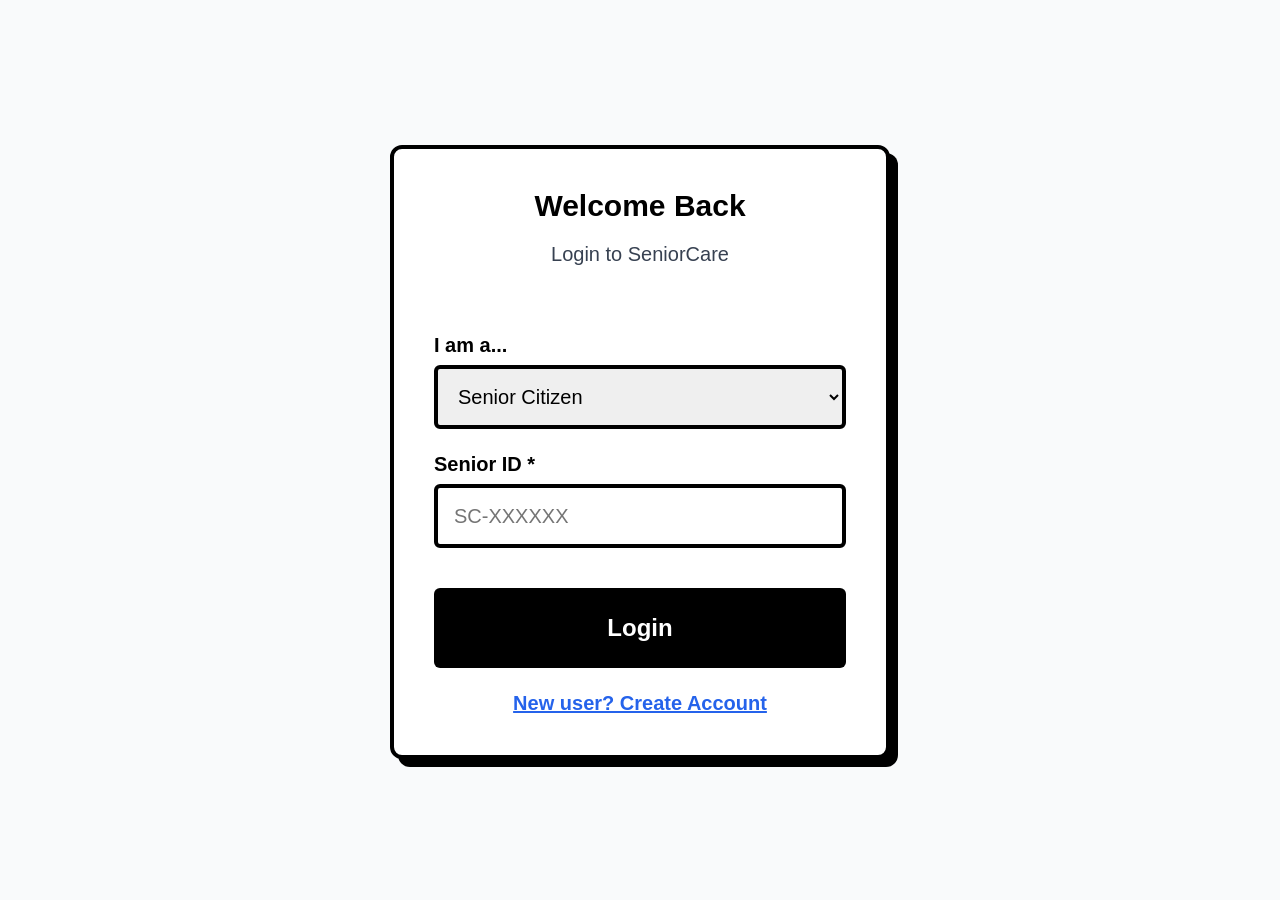
<file: index.html>
<!DOCTYPE html>
<html>
<head>
  <meta charset="UTF-8">
    <meta name="viewport" content="width=device-width, initial-scale=1.0">
    <title>SeniorCare - Login</title>
    <link rel="stylesheet" href="styles.css">
    <link rel="manifest" href="manifest.json">
</head>
<body>
    <div class="center-screen">
        <div class="card" style="width: 100%; max-width: 500px;">
            <div class="card-header text-center">
                <h1 class="text-3xl">Welcome Back</h1>
                <p class="text-xl text-gray">Login to SeniorCare</p>
            </div>
            <div class="card-content">
                <form id="loginForm" class="space-y-6">
                    <div class="input-group">
                        <label class="label">I am a...</label>
                        <select id="role" class="select-field">
                            <option value="senior">Senior Citizen</option>
                            <option value="family">Family Member</option>
                            <option value="doctor">Doctor</option>
                        </select>
                    </div>

                    <div class="input-group">
                        <label class="label">Senior ID *</label>
                        <input type="text" id="seniorId" class="input-field" placeholder="SC-XXXXXX" required>
                    </div>

                    <div id="passwordContainer" class="input-group hidden">
                        <label class="label">Password *</label>
                        <input type="password" id="password" class="input-field" placeholder="Enter 6-digit password" maxlength="6">
                    </div>

                    <div id="errorBox" class="alert-error hidden"></div>

                    <button type="submit" class="btn btn-primary">Login</button>

                    <div class="text-center" style="margin-top: 1.5rem;">
                        <a href="signup.html" class="text-link">New user? Create Account</a>
                    </div>
                </form>
            </div>
        </div>
    </div>
    <script src="utils.js"></script>
    <script src="login.js"></script>
</body>
</html>
</file>
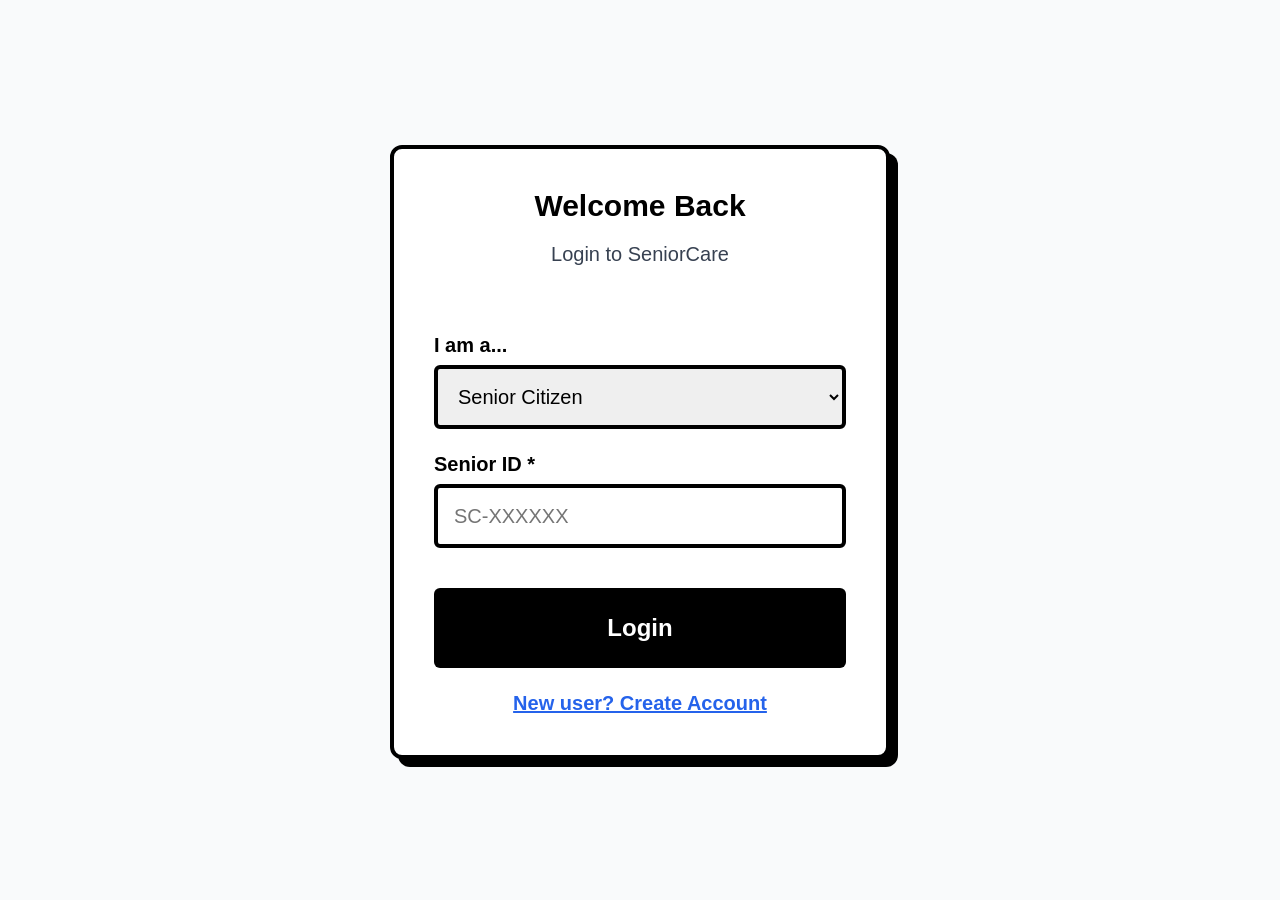
<file: dashboard.html>
<!DOCTYPE html>
<html lang="en">
<head>
  <meta charset="UTF-8">
  <title>Health Dashboard</title>
  <meta name="viewport" content="width=device-width, initial-scale=1.0, viewport-fit=cover" />
  <link rel="stylesheet" href="styles.css">
  <link rel="manifest" href="manifest.json">
</head>

<body data-page="dashboard">

<nav class="bottom-nav">
        <button data-page="dashboard">
            <span>🏠</span>
            <small>Home</small>
        </button>
        <button data-page="vitals">
            <span>❤️</span>
            <small>Vitals</small>
        </button>
        <button data-page="medications">
            <span>💊</span>
            <small>Meds</small>
        </button>
        <button data-page="reports">
            <span>📊</span>
            <small>Reports</small>
        </button>
        <button data-page="voice">
            <span>🎤</span>
            <small>Voice</small>
        </button>
        <button data-page="steps">
            <span>👣</span>
            <small>Steps</small>
        </button>
    </nav>
<div class="dashboard">

  <div class="card">
    <h3>❤️ Latest Vitals</h3>
    <div class="vitals-grid">
      <div>
        <strong id="dash-bp">--</strong>
        <small>Blood Pressure</small>
      </div>
      <div>
        <strong id="dash-hr">--</strong>
        <small>Heart Rate</small>
      </div>
      <div>
        <strong id="dash-temp">--</strong>
        <small>Temperature</small>
      </div>
    </div>
  </div>

  <div class="card">
    <h3>💊 Today's Medications</h3>
    <ul id="medList"></ul>
  </div>

  <div class="stats-grid">
    <div class="card center stat-card">
      🚶‍♂️
      <strong id="stepsToday"></strong>
      <small>Steps Today</small>
    </div>
    <div class="card center stat-card">
      🎯
      <strong id="stepGoal"></strong>
      <small>Daily Goal</small>
    </div>
  </div>
<div id="chatbot-button">💬</div>

<!-- Chatbot Popup Card -->
<div id="chatbot-card" class="hidden">
  <div class="chatbot-header">
    Health Assistant
    <span id="closeChatbot">✖</span>
  </div>

  <div id="chatbot-content">
    <p>Hello 👋 How can I help you today?</p>
  </div>

  <div class="chatbot-actions">
    <button data-action="todaySummary">📊 Today’s Summary</button>
    <button data-action="stepsAdvice">👣 Steps Guidance</button>
    <button data-action="vitalsCheck">❤️ Vitals Status</button>
    <button data-action="medicationCheck">💊 Medications</button>
  </div>
</div>

</div>

<script src="utils.js"></script>
<script src="login.js"></script>
<script src="medications.js"></script>
<script src="vitals.js"></script>
<script src="steps.js"></script>
<script src="reports.js"></script>
<script src="chatbot.js"></script>
<script src="dashboard.js"></script>
<script src="bottom-nav.js"></script>
<script src="chatbot.js"></script>
</body>
</html>
</file>
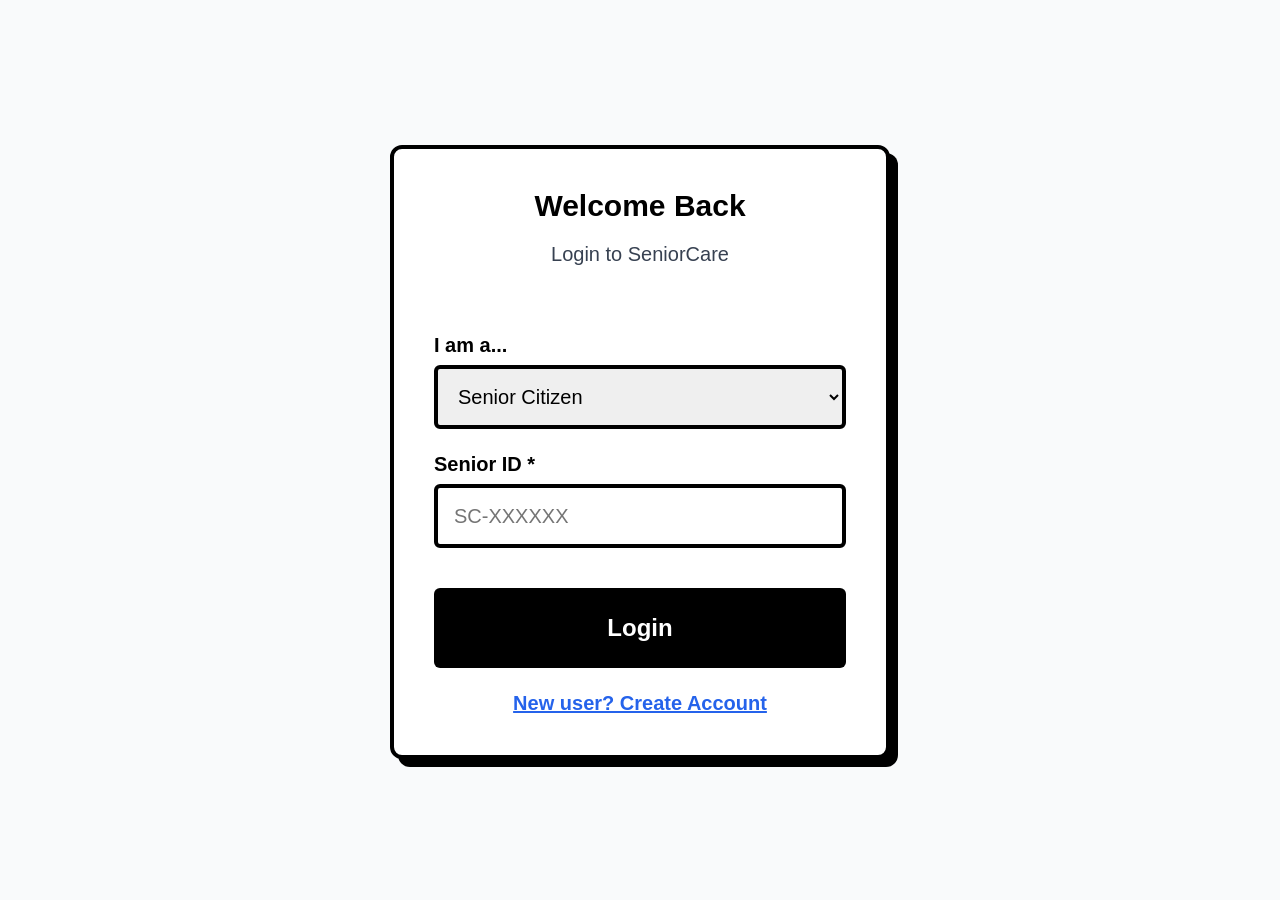
<file: medications.html>
<!DOCTYPE html>
<html lang="en">
<head>
  <meta charset="UTF-8">
  <title>Medication Schedule</title>
  <meta name="viewport" content="width=device-width, initial-scale=1.0" />
  <link rel="stylesheet" href="meds.css">
  <link rel="manifest" href="manifest.json">
</head>

<body data-page="medications">

<nav class="bottom-nav">
  <button data-page="dashboard">
    <span>🏠</span>
    <small>Home</small>
  </button>
  <button data-page="vitals">
    <span>❤️</span>
    <small>Vitals</small>
  </button>
  <button data-page="medications" class="active">
    <span>💊</span>
    <small>Meds</small>
  </button>
  <button data-page="reports">
    <span>📊</span>
    <small>Reports</small>
  </button>
  <button data-page="voice">
            <span>🎤</span>
            <small>Voice</small>
        </button>
        <button data-page="steps">
    <span>👣</span>
    <small>Steps</small>
  </button>
</nav>

<div class="page-container">

  <!-- ADD MEDICATION CARD -->
  <div class="card">

    <form id="medForm">
       <h2>Medication Schedule</h2>
      <input type="text" id="medName" placeholder="Medicine Name" required>
      <input type="text" id="medDosage" placeholder="Dosage (e.g., 10mg)" required>
      <input type="time" id="medTime" required>
      <button type="submit">Add Medicine</button>
    </form>
  </div>

  <div class="card">
    <h2>Today's Medicines</h2>
    <ul id="medList"></ul>
  </div>

</div>

<audio id="alarmSound">
  <source src="alarm.mp3" type="audio/mpeg">
</audio>

<script src="utils.js"></script>
<script src="bottom-nav.js"></script>
<script src="medications.js"></script>
</body>
</html>
</file>
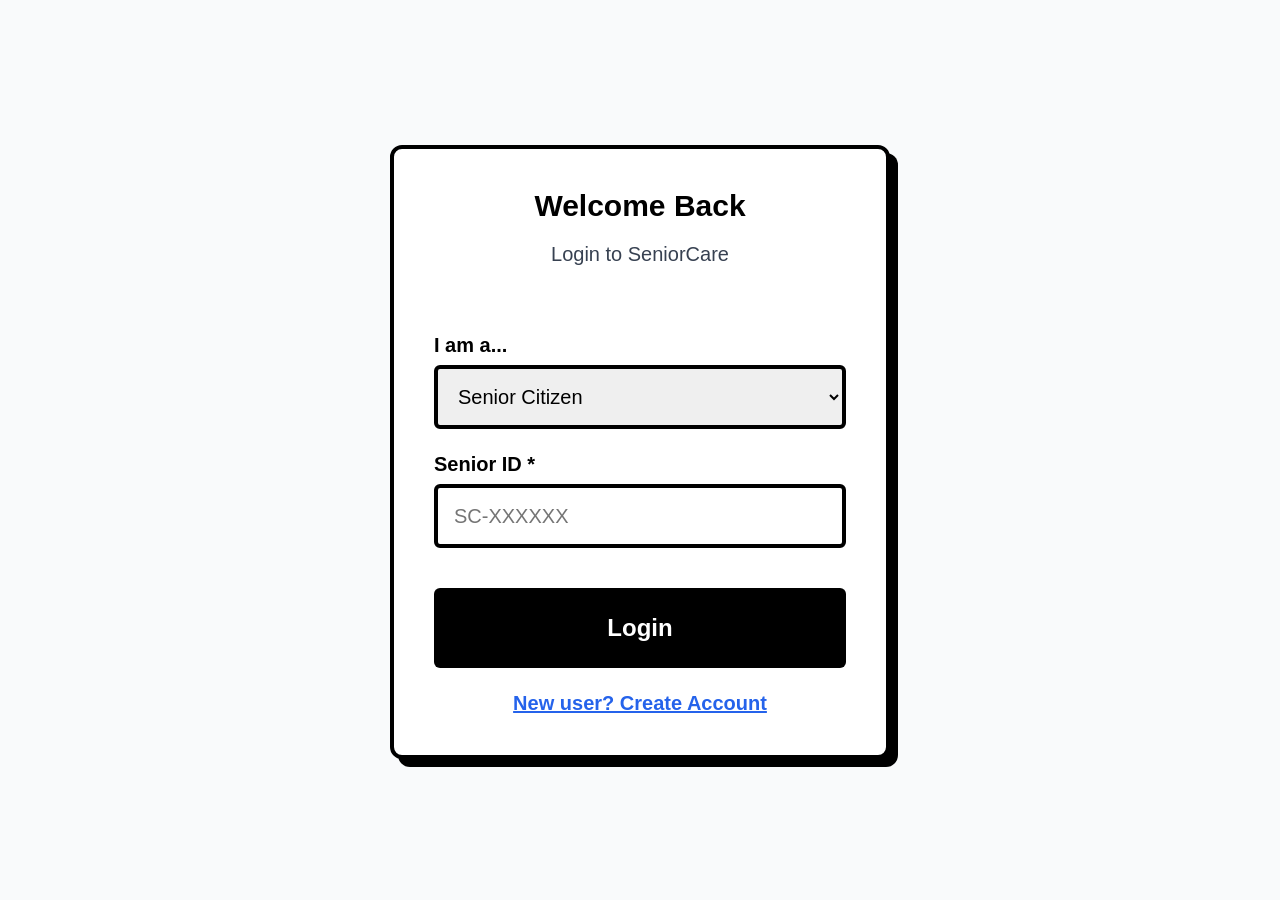
<file: pedometer.html>
<!DOCTYPE html>
<html lang="en">
<head>
  <meta charset="UTF-8">
  <title>Steps Tracker</title>
  <meta name="viewport" content="width=device-width, initial-scale=1.0">
  <link rel="stylesheet" href="steps.css">
  <link rel="manifest" href="manifest.json">
</head>
<body data-page="steps">
<nav class="bottom-nav">
        <button data-page="dashboard">
            <span>🏠</span>
            <small>Home</small>
        </button>
        <button data-page="vitals">
            <span>❤️</span>
            <small>Vitals</small>
        </button>
        <button data-page="medications">
            <span>💊</span>
            <small>Meds</small>
        </button>
        <button data-page="reports">
            <span>📊</span>
            <small>Reports</small>
        </button>
        <button data-page="voice">
            <span>🎤</span>
            <small>Voice</small>
        </button>
        <button data-page="steps">
            <span>👣</span>
            <small>Steps</small>
        </button>
</nav>

<div class="page-container">


  <!-- CIRCULAR PROGRESS CARD -->
  <div class="card steps-card">
    <h2>Daily Steps</h2>
    <div class="circle-container">
      <svg width="200" height="200">
        <circle cx="100" cy="100" r="90" class="bg-circle"></circle>
        <circle cx="100" cy="100" r="90" class="progress-circle" id="progressCircle"></circle>
      </svg>
      <div class="circle-text">
        <h3 id="stepsCount">0</h3>
        <p>Steps</p>
      </div>
    </div>

    <p class="goal-text">
      Goal: <span id="stepGoalText">5000</span> steps
    </p>
    <div class="goal-source">
      <span id="stepGoalSource" class="source-badge source-patient">Patient Entered</span>
    </div>
  </div>

<div class="card record-card edit-only" id="recordStepsCard">
  <h3 class="card-title">Record Steps</h3>
  <div class="form">
    <button id="startWalkBtn" class="primary-btn">🚶 Start Walking</button>
    <button id="stopWalkBtn" class="secondary-btn">⏹ Stop</button>
  </div>
</div>
  
<div class="card add-steps-card edit-only" id="addStepsCard">
  <h3 class="card-title">Add Steps Manually</h3>
  <div class="form">
    <input type="number" id="stepsInput" placeholder="Enter steps walked">
    <button id="addStepsBtn" class="primary-btn">Add Steps</button>
  </div>
</div>

<div class="card goal-card edit-only">
  <h3 class="card-title" id="goalCardTitle">Update Daily Goal</h3>
  <div class="form">
    <input type="number" id="goalInput" placeholder="Enter new goal">
    <button id="updateGoalBtn" class="primary-btn">Update Goal</button>
  </div>
</div>

</div>
</body>
<script src="utils.js"></script>
<script src="bottom-nav.js"></script>
<script src="steps.js"></script>
</html>
</file>
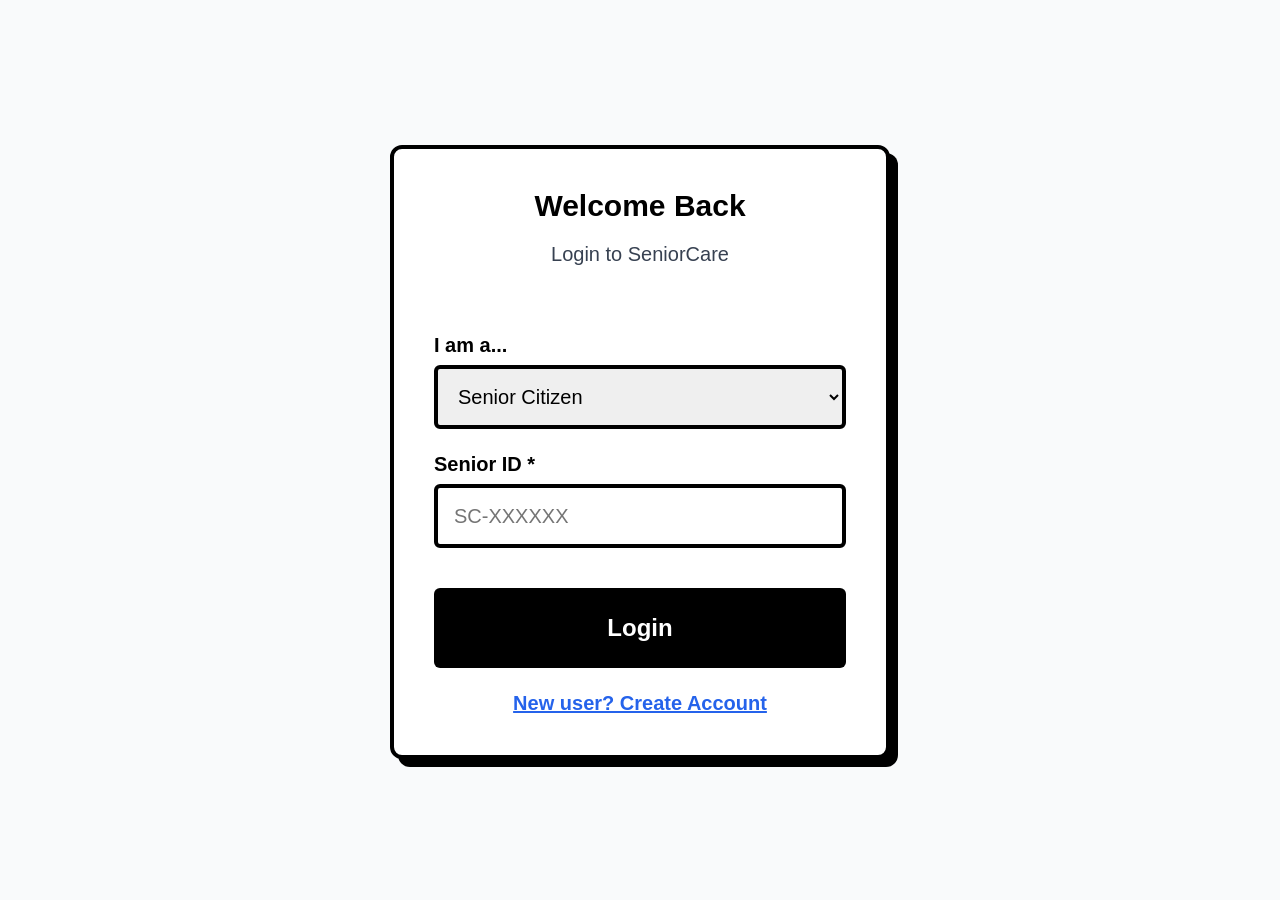
<file: reports.html>
<!DOCTYPE html>
<html lang="en">
<head>
  <meta charset="UTF-8">
  <title>Health Reports</title>
  <meta name="viewport" content="width=device-width, initial-scale=1.0" />
  <link rel="stylesheet" href="reports.css">
  <link rel="manifest" href="manifest.json">
</head>

<body data-page="reports">
  <nav class="bottom-nav">
    <button data-page="dashboard"><span>🏠</span><small>Home</small></button>
    <button data-page="vitals"><span>❤️</span><small>Vitals</small></button>
    <button data-page="medications"><span>💊</span><small>Meds</small></button>
    <button data-page="reports"><span>📊</span><small>Reports</small></button>
    <button data-page="voice"><span>🎤</span><small>Voice</small></button>
    <button data-page="steps"><span>👣</span><small>Steps</small></button>
  </nav>

  <div class="page-container">

    <div class="card">
      <h2>Health Reports</h2>
      <h3 class="card-title">Weekly Summary</h3>
      <div class="summary-row">
        <p>Total Steps</p>
        <span id="weeklySteps">0</span>
      </div>
      <div class="summary-row">
        <p>Missed Medicines</p>
        <span id="missedMeds">0</span>
      </div>
    </div>
    <div class="card">
      <h3 class="card-title">Clinical Targets</h3>
      <div id="clinicalTargets" class="report-list"></div>
    </div>
    <div class="card">
      <h3 class="card-title">Medication Compliance</h3>
      <div id="medTable" class="report-list">
        </div>
    </div>
    <div class="card">
      <h3 class="card-title">Vitals History</h3>
      <div id="vitalsTable" class="report-list vitals-history">
        </div>
    </div>
  </div>
  <script src="utils.js"></script>
  <script src="bottom-nav.js"></script>
  <script src="reports.js"></script>
</body>
</html>
</file>
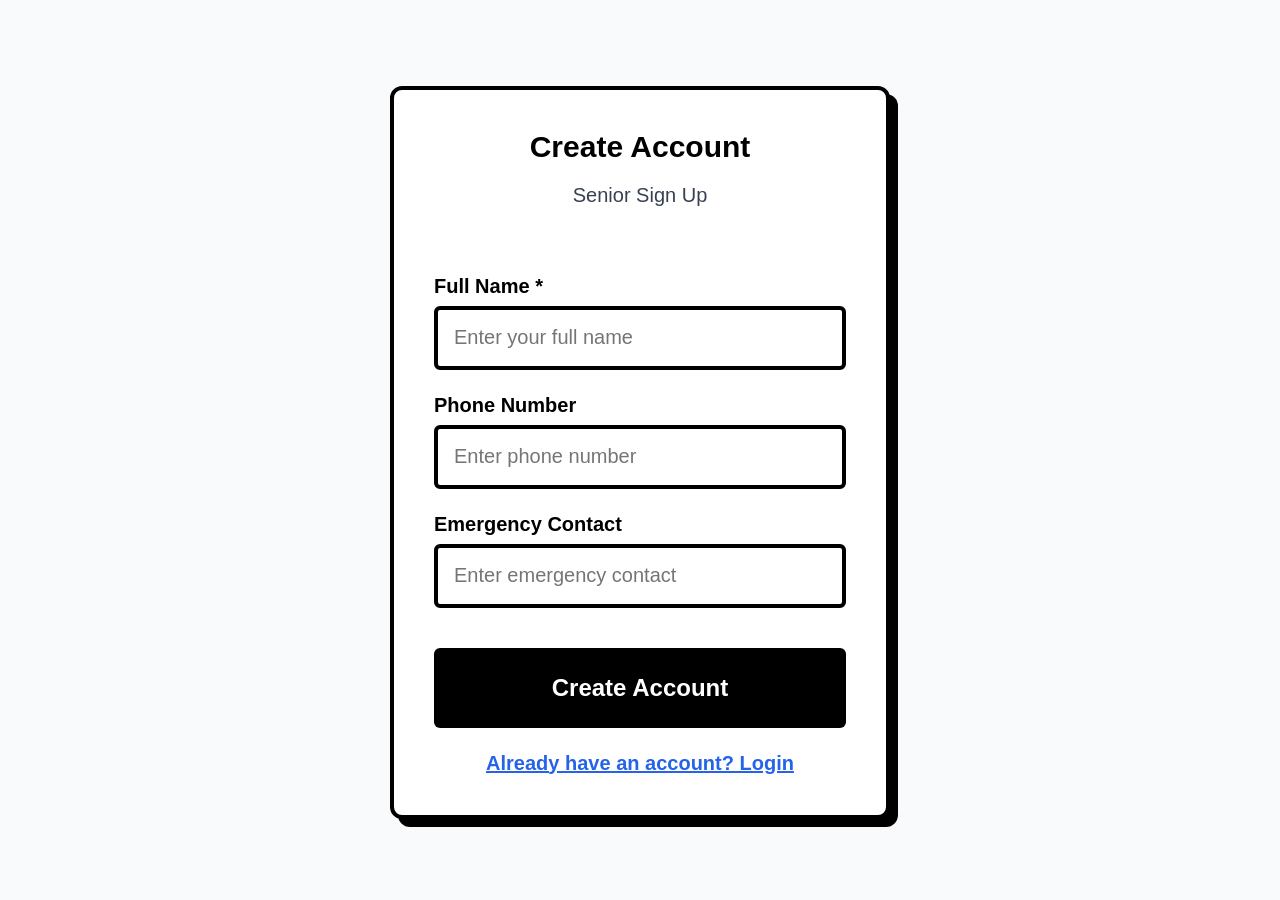
<file: signup.html>
<!DOCTYPE html>
<html lang="en">
<head>
    <meta charset="UTF-8">
    <meta name="viewport" content="width=device-width, initial-scale=1.0">
    <title>SeniorCare - Signup</title>
    <link rel="stylesheet" href="styles.css">
    <link rel="manifest" href="manifest.json">
</head>
<body>
    <div class="center-screen">
        <div class="card" style="width: 100%; max-width: 500px;">
            <div id="signupStep">
                <div class="card-header text-center">
                    <h1 class="text-3xl">Create Account</h1>
                    <p class="text-xl text-gray">Senior Sign Up</p>
                </div>
                <div class="card-content">
                    <form id="signupForm" class="space-y-6">
                        <div class="input-group">
                            <label class="label">Full Name *</label>
                            <input type="text" id="name" class="input-field" placeholder="Enter your full name" required>
                        </div>

                        <div class="input-group">
                            <label class="label">Phone Number</label>
                            <input type="tel" id="phone" class="input-field" placeholder="Enter phone number">
                        </div>

                        <div class="input-group">
                            <label class="label">Emergency Contact</label>
                            <input type="tel" id="emergencyContact" class="input-field" placeholder="Enter emergency contact">
                        </div>

                        <button type="submit" class="btn btn-primary">Create Account</button>

                        <div class="text-center" style="margin-top: 1.5rem;">
                            <a href="index.html" class="text-link">Already have an account? Login</a>
                        </div>
                    </form>
                </div>
            </div>

            <div id="successStep" class="hidden">
                <div class="card-header text-center">
                    <h1 class="text-3xl">Account Created!</h1>
                    <p class="text-xl text-gray">Please write down these passwords</p>
                </div>
                <div class="card-content space-y-6">
                    <div class="stat-box bg-yellow">
                        <p class="label">Your Senior ID:</p>
                        <div id="resSeniorId" class="text-center text-3xl font-bold p-2 bg-white border-4 border-black rounded"></div>
                    </div>

                    <div class="stat-box bg-blue">
                        <p class="label">Family Password:</p>
                        <div id="resFamilyPass" class="text-center text-3xl font-bold p-2 bg-white border-4 border-black rounded"></div>
                        <p class="text-gray" style="margin-top:0.5rem">Share this with family members</p>
                    </div>

                    <div class="stat-box bg-green">
                        <p class="label">Doctor Password:</p>
                        <div id="resDoctorPass" class="text-center text-3xl font-bold p-2 bg-white border-4 border-black rounded"></div>
                        <p class="text-gray" style="margin-top:0.5rem">Share this with your doctor</p>
                    </div>

                    <button id="btnContinue" class="btn btn-primary">Continue to Dashboard</button>
                </div>
            </div>
        </div>
    </div>
    <script src="utils.js"></script>
    <script src="signup.js"></script>
</body>
</html>
</file>
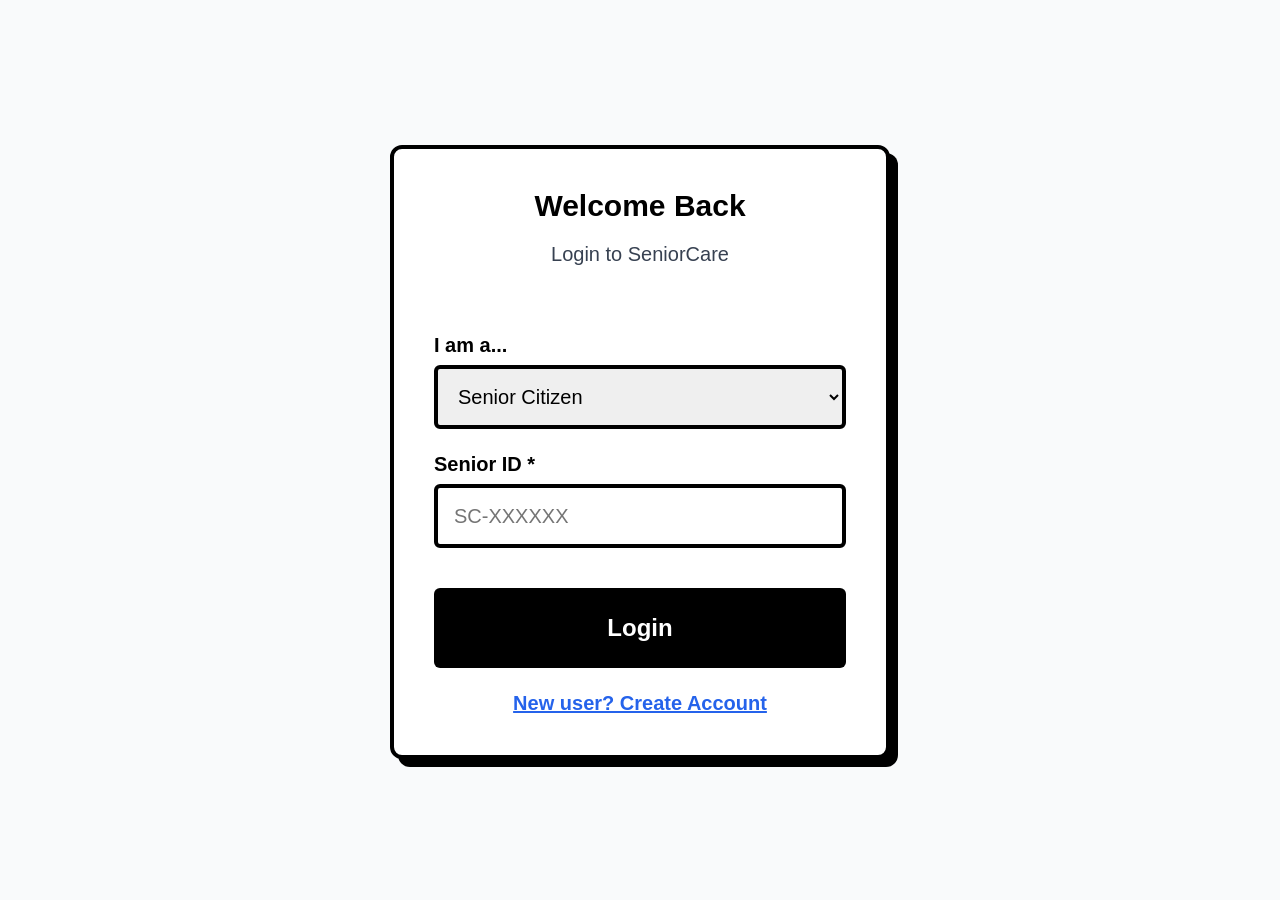
<file: vitals.html>
<!DOCTYPE html>
<html lang="en">
<head>
    <meta charset="UTF-8" />
    <title>Vitals</title>
    <meta name="viewport" content="width=device-width, initial-scale=1.0" />
    <link rel="stylesheet" href="vitals.css" />
    <link rel="manifest" href="manifest.json">
</head>
<body data-page = "vitals">
    <nav class="bottom-nav">
        <button data-page="dashboard">
            <span>🏠</span>
            <small>Home</small>
        </button>
        <button data-page="vitals">
            <span>❤️</span>
            <small>Vitals</small>
        </button>
        <button data-page="medications">
            <span>💊</span>
            <small>Meds</small>
        </button>
        <button data-page="reports">
            <span>📊</span>
            <small>Reports</small>
        </button>
        <button data-page="voice">
            <span>🎤</span>
            <small>Voice</small>
        </button>
        <button data-page="steps">
            <span>👣</span>
            <small>Steps</small>
        </button>
    </nav>

   <div class="page-container container">
    <form id="vitalsForm">
        <h2>Record Vitals</h2>

        <div class="grid-container">
            <div class="input-group">
                <label>Blood Pressure</label>
                <input type="text" id="bp" placeholder="120/80" required />
            </div>

            <div class="input-group">
                <label>Heart Rate</label>
                <input type="number" id="hr" placeholder="90" required />
            </div>

            <div class="input-group">
                <label>Temp (°C)</label>
                <input type="number" step="0.1" id="temp" placeholder="35.5" required />
            </div>

            <div class="input-group">
                <label>Sugar Level (mg/dl)</label>
                <input type="number" id="sl" placeholder="100" required />
            </div>
        </div>

        <button type="submit">Save Vitals</button>
    </form>
    <p id="statusMsg"></p>

    <div class="vitals-targets" id="vitalsTargets">
        <h2>Recommended Targets</h2>
        <p id="vitalsTargetsEmpty" class="empty-state">No recommended targets set.</p>
        <div id="vitalsTargetsGrid" class="vitals-target-grid"></div>
    </div>

    <div class="vitals-history">
        <h2>Vitals History</h2>
        <p id="vitalsEmpty" class="empty-state">No vitals recorded yet.</p>
        <ul id="vitalsList"></ul>
    </div>
</div>
    <script src="utils.js"></script>
    <script src="bottom-nav.js"></script>
    <script src="vitals.js"></script>
</body>
</html>
</file>
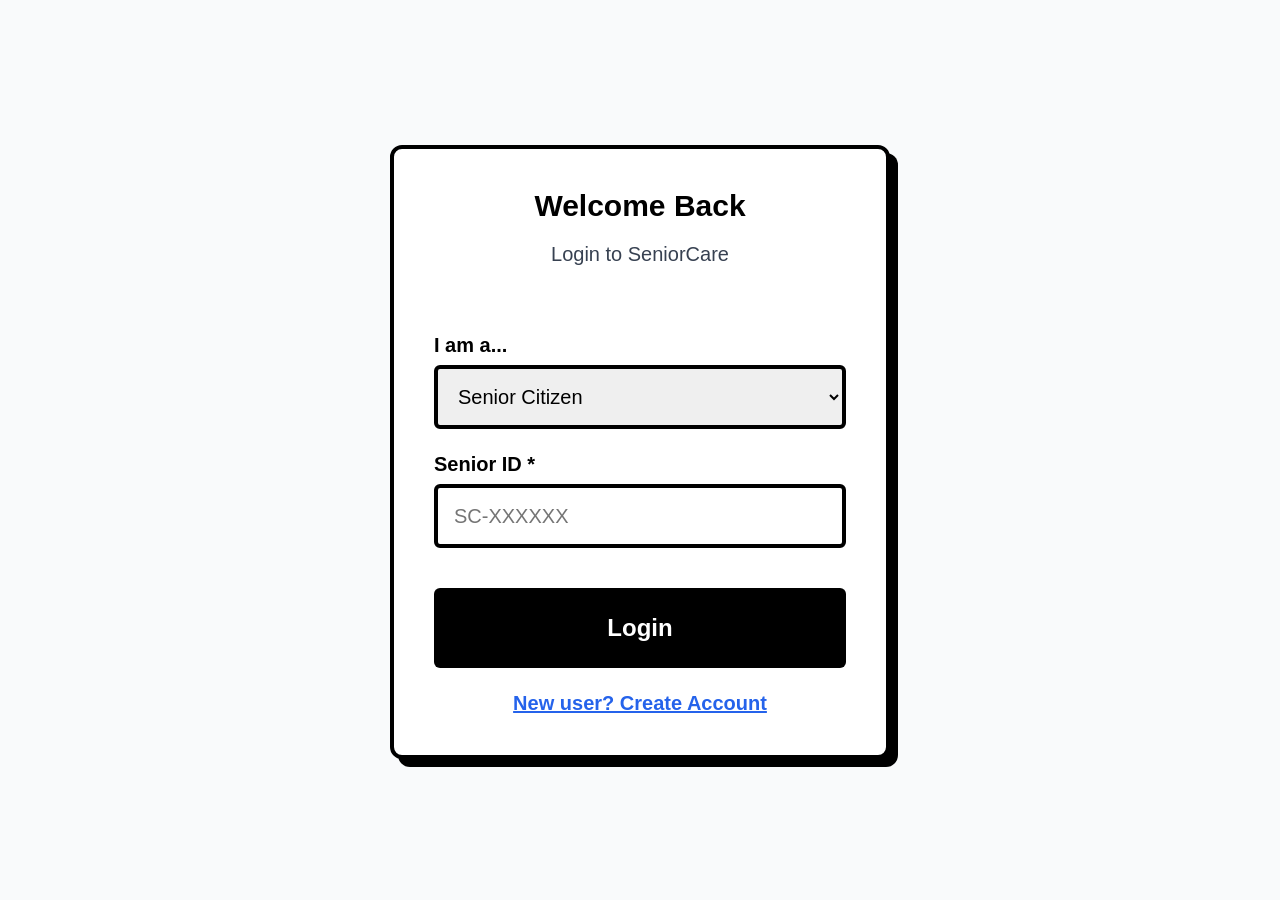
<file: voice.html>
<!DOCTYPE html>
<html lang="en">
<head>
  <meta charset="UTF-8" />
  <title>Voice Input</title>
  <meta name="viewport" content="width=device-width, initial-scale=1.0" />
  <link rel="stylesheet" href="voice.css" />
  <link rel="manifest" href="manifest.json">
</head>
<body data-page="voice">
  <nav class="bottom-nav">
    <button data-page="dashboard"><span>🏠</span><small>Home</small></button>
    <button data-page="vitals"><span>❤️</span><small>Vitals</small></button>
    <button data-page="medications"><span>💊</span><small>Meds</small></button>
    <button data-page="reports"><span>📊</span><small>Reports</small></button>
    <button data-page="voice"><span>🎤</span><small>Voice</small></button>
    <button data-page="steps"><span>👣</span><small>Steps</small></button>
  </nav>

  <main class="page-container">
    <section class="card">
      <h2>Add Data Using Voice</h2>
      <p class="subtitle">Tap a card, speak clearly, then confirm before saving.</p>
      <p id="voiceStatus" class="status-msg"></p>
      <p id="voiceSupportNote" class="support-note" aria-live="polite"></p>

      <div id="voiceCards" class="voice-grid">
        <button class="voice-card" data-action="heartRate">❤️ Add Heart Rate</button>
        <button class="voice-card" data-action="bloodPressure">🩺 Add Blood Pressure</button>
        <button class="voice-card" data-action="sugarLevel">🧪 Add Sugar Level</button>
        <button class="voice-card" data-action="temperature">🌡️ Add Temperature</button>
        <button class="voice-card" data-action="medicine">💊 Add Medicine</button>
        <button class="voice-card" data-action="markTaken">✅ Mark Medicine as Taken</button>
      </div>

      <section id="manualInputBox" class="manual-box hidden" aria-live="polite">
        <h3>Manual Input</h3>
        <p>Voice recognition is limited on this browser. You can type details and save.</p>
        <label for="manualAction">Action</label>
        <select id="manualAction">
          <option value="heartRate">Add Heart Rate</option>
          <option value="bloodPressure">Add Blood Pressure</option>
          <option value="sugarLevel">Add Sugar Level</option>
          <option value="temperature">Add Temperature</option>
          <option value="medicine">Add Medicine</option>
          <option value="markTaken">Mark Medicine as Taken</option>
        </select>
        <label for="manualTranscript">Details</label>
        <textarea id="manualTranscript" rows="3" placeholder="Example: 120 over 80 OR Paracetamol 500mg 8 pm"></textarea>
        <button id="manualProcess" type="button">Use Typed Input</button>
      </section>

      <div id="confirmOverlay" class="confirm-overlay hidden">
        <div id="confirmBox" class="confirm-box">
        <p id="confirmText"></p>
        <div class="confirm-actions">
          <button id="confirmSave" type="button">Confirm</button>
          <button id="confirmCancel" type="button" class="secondary">Cancel</button>
        </div>
        </div>
      </div>
    </section>
  </main>

  <script src="utils.js"></script>
  <script src="bottom-nav.js"></script>
  <script src="voice.js"></script>
</body>
</html>
</file>
<file: styles.css>
/* login Part */ 

:root {
    --border-width: 4px;
    --border-color: #000;
    --font-main: system-ui, -apple-system, sans-serif;
    --color-bg: #f9fafb;
    --color-white: #ffffff;
    --color-red-500: #ef4444;
    --color-blue-50: #eff6ff;
    --color-green-50: #f0fdf4;
    --color-yellow-100: #fef9c3;
    --color-yellow-400: #facc15;
}

* {
    box-sizing: border-box;
}

body {
    font-family: var(--font-main);
    background-color: var(--color-bg);
    margin: 0;
    padding: 0;
    min-height: 100vh;
}


.center-screen {
    display: flex;
    align-items: center;
    justify-content: center;
    min-height: 100vh;
    padding: 1rem;
}

.space-y-6 > * + * { margin-top: 1.5rem; }
.text-center { text-align: center; }
.hidden { display: none !important; }


h1, h2, h3 { margin: 0; font-weight: 700; color: var(--border-color); }
.text-3xl { font-size: 1.875rem; }
.text-xl { font-size: 1.25rem; }
.font-bold { font-weight: 700; }
.text-gray { color: #374151; }
.text-link { 
    color: #2563eb; 
    text-decoration: underline; 
    background: none; 
    border: none; 
    cursor: pointer; 
    font-size: 1.25rem; 
    font-weight: 700; 
}


.card {
    background: var(--color-white);
    border: var(--border-width) solid var(--border-color);
    /* Merged from Brutalist overrides used in your design */
    border-radius: 0px; 
    box-shadow: 8px 8px 0px 0px rgba(0,0,0,1);
    overflow: hidden;
    margin-bottom: 1.5rem;
}

.card-header { padding: 1.5rem; }
.card-content { padding: 1.5rem; }


.input-group { display: flex; flex-direction: column; gap: 0.5rem; margin-bottom: 1rem; }
.label { font-size: 1.25rem; font-weight: 700; color: #000; }

.input-field, .select-field {
    height: 4rem;
    font-size: 1.25rem;
    padding: 0.5rem 1rem;
    border: var(--border-width) solid var(--border-color);
    border-radius: 0.375rem;
    width: 100%;
}


.btn {
    height: 5rem;
    width: 100%;
    font-size: 1.5rem;
    font-weight: 700;
    cursor: pointer;
    border-radius: 0.375rem;
    display: inline-flex;
    align-items: center;
    justify-content: center;
    transition: background-color 0.2s, transform 0.1s;
}

.btn:active {
    transform: translate(2px, 2px);
    box-shadow: none;
}

.btn-primary { background-color: #000; color: #fff; border: none; }
.btn-primary:hover { background-color: #1f2937; }


.stat-box {
    padding: 1rem;
    border-radius: 0.5rem;
    border: 2px solid rgba(0,0,0,0.1);
    margin-bottom: 1rem;
}

.bg-blue { background-color: var(--color-blue-50); border-color: #bfdbfe; }
.bg-green { background-color: var(--color-green-50); border-color: #bbf7d0; }
.bg-yellow { background-color: var(--color-yellow-100); border-color: var(--color-yellow-400); }

.alert-error {
    background-color: #fee2e2;
    border: 4px solid #ef4444;
    color: #7f1d1d;
    padding: 1rem;
    border-radius: 0.5rem;
    font-weight: 700;
    margin-bottom: 1rem;
}


.border-4 {
    border-width: 4px !important;
}

.border-black {
    border-color: #000000 !important;
}

html, body {
    margin: 0;
    padding: 0;
    font-family: Arial, sans-serif;
    background: #f9fafb;
    overflow-x: hidden;
}


.dashboard {
    padding: 16px;           /* space around content */
    padding-bottom: 100px;   /* space for bottom nav */
    max-width: 480px;        /* optional, for phone-like layout */
    margin: auto;            /* center on PC */
    box-sizing: border-box;
}


.card {
    background: white;
    border-radius: 12px;
    padding: 16px;
    margin-bottom: 12px;
}


.card:first-child {
    margin-top: 16px;
}

.vitals-grid {
    display: flex;
    justify-content: space-between; /* Spreads them out evenly */
    align-items: center;
    gap: 0; /* Remove gap so they feel like one unit */
    margin-top: 1rem;
    text-align: center;
    /* Optional: Add a subtle top border to separate from header text */
    border-top: 2px solid #eee; 
    padding-top: 1rem;
}

.vitals-grid div {
    flex: 1;
    padding: 0.5rem;
    /* Remove the individual boxes */
    background: transparent;
    border: none;
    box-shadow: none;
}

.vitals-grid div:not(:last-child) {
    border-right: 2px solid #eee;
}

.vitals-grid strong {
    display: block;
    font-size: 1.25rem;
    font-weight: 800;
    color: var(--border-color);
}

.vitals-grid small {
    display: block;
    font-size: 0.7rem;
    text-transform: uppercase;
    font-weight: 700;
    color: var(--gray-600);
}


.stats-grid {
    display: grid;
    grid-template-columns: repeat(2, 1fr);
    gap: 1rem;
    margin-top: 1.5rem;
    align-items: center;
}

.stats-grid .card.center {
    text-align: center;
    padding: 0.75rem;
    margin-bottom: 0;
}

.stats-grid .stat-card {
    height: auto;
    display: flex;
    flex-direction: column;
    justify-content: center;
    align-items: center;
    gap: 0.25rem; 
}

@media (max-width: 360px) {
    .stats-grid {
        grid-template-columns: 1fr;
    }
}


.vitals-grid .vital-red { background-color: var(--color-red-50); }
.vitals-grid .vital-blue { background-color: var(--color-blue-50); }
.vitals-grid .vital-green { background-color: var(--color-green-50); }


.med-item {
  padding: 8px 0;
  border-bottom: 1px solid #ddd;
}

/* --- Bottom nav --- */
.bottom-nav {
    position: fixed;
    bottom: 0;
    left: 0;
    right: 0;
    height: 75px;
    background: var(--color-white);
    /* Thick top border to match brutalist style */
    border-top: var(--border-width) solid var(--border-color); 
    display: flex;
    justify-content: space-around;
    align-items: center;
    z-index: 1000;
}

.bottom-nav button {
    background: none;
    border: none;
    text-align: center;
    font-family: var(--font-main);
    font-size: 13px;
    font-weight: 700; /* Heavier font weight */
    color: var(--border-color);
    cursor: pointer;
    transition: transform 0.1s;
    padding: 10px;
}

.bottom-nav button span {
    font-size: 24px;
    display: block;
    margin-bottom: 2px;
}


.bottom-nav button.active {
    color: #000;
    background: var(--color-blue-50); /* Subtle fill when active */
    border: 2px solid var(--border-color);
    box-shadow: 3px 3px 0px 0px rgba(0,0,0,1);
    transform: translate(-2px, -2px);
}
/* Chatbot Button */


/* Chatbot Toggle Button */
#chatbot-button {
    position: fixed;
    bottom: 95px;
    right: 25px;
    width: 65px;
    height: 65px;
    background: #8b5cf6; 
    color: #ffffff;
    font-size: 30px;
    font-weight: bold;
    border: var(--border-width) solid var(--border-color);
    border-radius: 0; 
    display: flex;
    align-items: center;
    justify-content: center;
    cursor: pointer;
    box-shadow: 4px 4px 0px 0px rgba(0,0,0,1);
    z-index: 1001;
    transition: all 0.1s;
}

#chatbot-button:active {
  transform: translate(2px, 2px);
  box-shadow: 2px 2px 0px 0px rgba(0,0,0,1);
}

/* Chatbot Card */
#chatbot-card {
  position: fixed;
  bottom: 110px;
  right: 30px;
  width: 320px;
  background: var(--color-white);
  border: var(--border-width) solid var(--border-color);
  border-radius: 0px; /* Removed rounding to match .card */
  box-shadow: 8px 8px 0px 0px rgba(0,0,0,1);
  padding: 0; /* Padding handled by internal sections */
  z-index: 1000;
  overflow: hidden;
}

/* Header */
.chatbot-header {
  background-color: var(--border-color);
  color: var(--color-white);
  font-weight: 700;
  font-size: 1.25rem;
  padding: 1rem;
  display: flex;
  justify-content: space-between;
  align-items: center;
}

/* Content Area */
#chatbot-content {
  padding: 1.5rem;
  font-size: 1rem;
  min-height: 100px;
  background-color: var(--color-bg);
  border-bottom: var(--border-width) solid var(--border-color);
}

/* Message Styles */
.bot-msg {
  font-family: var(--font-main);
  font-weight: 500;
  color: #000;
  margin-bottom: 15px;
  padding: 10px;
  background: var(--color-blue-50);
  border: 2px solid var(--border-color);
}

/* Actions/Buttons Container */
.chatbot-actions {
  padding: 1rem;
  background: var(--color-white);
}

/* Choice Buttons */
.chatbot-actions button, .chat-option {
  width: 100%;
  margin-bottom: 10px;
  padding: 12px;
  border: 3px solid var(--border-color);
  border-radius: 4px;
  background: var(--color-white);
  cursor: pointer;
  font-size: 1.1rem;
  font-weight: 700;
  color: #000;
  text-align: left;
  transition: all 0.1s;
}

.chatbot-actions button:hover, .chat-option:hover {
  background: var(--color-yellow-100);
  transform: translate(-2px, -2px);
  box-shadow: 4px 4px 0px 0px rgba(0,0,0,1);
}

.chatbot-actions button:active {
  transform: translate(0, 0);
  box-shadow: none;
}

/* Utility */
.hidden {
  display: none !important;
}
/* End of Chatbot */
</file>
<file: meds.css>
/* --- Use Styles.css Variables --- */
/* --- Use Styles.css Variables --- */
:root {
    --border-width: 4px;
    --border-color: #000;
    --font-main: system-ui, -apple-system, sans-serif;
    --color-bg: #f9fafb;
    --color-white: #ffffff;
    /* Darkened the Light Yellow for better contrast */
    --color-yellow-bg: #fef08a; 
    --color-yellow-vibrant: #facc15;
    --color-blue-input: #dbeafe;
}

body {
    font-family: var(--font-main);
    background-color: var(--color-bg);
    margin: 0;
    color: var(--border-color);
    min-height: 100vh;
}

.hidden {
    display: none !important;
}

.read-only-banner {
    background: var(--color-blue-input);
    border: var(--border-width) solid var(--border-color);
    box-shadow: 6px 6px 0px 0px rgba(0,0,0,1);
    font-weight: 800;
    margin-bottom: 1.5rem;
    padding: 1rem;
    text-align: center;
}

.page-container {
    padding: 1.5rem;
    padding-bottom: 120px;
    max-width: 480px;
    margin: auto;
}

/* --- Form Styling (Title now inside) --- */
#medForm {
    background: var(--color-yellow-bg); 
    padding: 1.5rem;
    border: var(--border-width) solid var(--border-color);
    border-radius: 0px; 
    box-shadow: 10px 10px 0px 0px rgba(0,0,0,1);
    margin-bottom: 2.5rem;
}

#medForm h2 {
    text-align: center;
    font-size: 2.25rem; 
    font-weight: 900;
    margin-bottom: 1.5rem;
    color: #000; 
    text-transform: uppercase;
    text-shadow: 4px 4px 0px var(--color-yellow-400); 
    letter-spacing: -1px;
}

label {
    display: block;
    margin-bottom: 0.5rem;
    font-weight: 800;
    font-size: 1.1rem;
    text-transform: uppercase;
}

input[type="text"],
input[type="time"] {
    width: 100%;
    height: 3.5rem;
    padding: 0.5rem 1rem;
    margin-bottom: 1.25rem;
    border: var(--border-width) solid var(--border-color);
    border-radius: 0px; 
    box-sizing: border-box; 
    font-size: 1.25rem;
    font-weight: 700;
    background: var(--color-white); /* Pure white for input clarity */
}

input:focus {
    outline: none;
    background-color: var(--color-blue-input);
    box-shadow: 4px 4px 0px 0px var(--border-color);
}

/* --- Yellow Submit Button --- */
form button[type="submit"] {
    width: 100%;
    height: 4rem;
    background: var(--color-yellow-vibrant); 
    color: var(--border-color);
    border: var(--border-width) solid var(--border-color);
    font-size: 1.5rem;
    font-weight: 900;
    text-transform: uppercase;
    cursor: pointer;
    box-shadow: 4px 4px 0px 0px var(--border-color);
    transition: all 0.1s ease;
}

form button[type="submit"]:hover {
    background: #eab308; /* Slightly darker gold on hover */
    transform: translate(-2px, -2px);
    box-shadow: 6px 6px 0px 0px var(--border-color);
}

form button[type="submit"]:active {
    transform: translate(2px, 2px);
    box-shadow: 0px 0px 0px 0px var(--border-color);
}

/* --- Medication List Items --- */
#medList {
    list-style: none;
    padding: 0;
}

#medList li {
    background: var(--color-yellow-bg);
    padding: 1.25rem;
    border: var(--border-width) solid var(--border-color);
    border-radius: 0px;
    margin-bottom: 1.25rem;
    display: flex;
    justify-content: space-between;
    align-items: center;
    box-shadow: 6px 6px 0px 0px rgba(0,0,0,1);
    border-left: 15px solid var(--color-yellow-vibrant); 
}

.med-item {
    gap: 12px;
}

.med-details {
    display: flex;
    flex-direction: column;
    gap: 4px;
}

.med-main {
    font-weight: 900;
    font-size: 1.1rem;
}

.med-sub {
    font-weight: 700;
    font-size: 0.95rem;
}

.med-actions {
    display: flex;
    flex-direction: column;
    align-items: flex-end;
    gap: 8px;
    font-weight: 700;
}

.med-actions label {
    display: flex;
    align-items: center;
    gap: 6px;
    font-size: 0.9rem;
    text-transform: none;
}
/* --- Bottom nav --- */
.bottom-nav {
    position: fixed;
    bottom: 0;
    left: 0;
    right: 0;
    height: 75px;
    background: var(--color-white);
    /* Thick top border to match brutalist style */
    border-top: var(--border-width) solid var(--border-color); 
    display: flex;
    justify-content: space-around;
    align-items: center;
    z-index: 1000;
}

.bottom-nav button {
    background: none;
    border: none;
    text-align: center;
    font-family: var(--font-main);
    font-size: 13px;
    font-weight: 700; /* Heavier font weight */
    color: var(--border-color);
    cursor: pointer;
    transition: transform 0.1s;
    padding: 10px;
}

.bottom-nav button span {
    font-size: 24px;
    display: block;
    margin-bottom: 2px;
}

/* Active State: Brutalist Highlight */
.bottom-nav button.active {
    color: #000;
    background: var(--color-blue-50); /* Subtle fill when active */
    border: 2px solid var(--border-color);
    box-shadow: 3px 3px 0px 0px rgba(0,0,0,1);
    transform: translate(-2px, -2px);
}
/* Chatbot Button */
</file>
<file: steps.css>
/*Pedometer*/

/* --- Use Styles.css Variables --- */
:root {
    --border-width: 4px;
    --border-color: #000;
    --font-main: system-ui, -apple-system, sans-serif;
    --color-bg: #f9fafb;
    --color-white: #ffffff;
    /* New Vibrant Purple Palette */
    --color-purple-bg: #e9d5ff; /* Rich Lavender Background */
    --color-purple-vibrant: #a855f7; /* Deep Grape Purple */
}

* {
    box-sizing: border-box;
}

body {
    font-family: var(--font-main);
    background-color: var(--color-bg);
    margin: 0;
    color: var(--border-color);
}

.hidden {
    display: none !important;
}

.read-only-banner {
    background: #ede9fe;
    border: var(--border-width) solid var(--border-color);
    box-shadow: 6px 6px 0px 0px rgba(0,0,0,1);
    font-weight: 800;
    margin-bottom: 1.5rem;
    padding: 1rem;
    text-align: center;
}

.page-container {
    padding: 20px;
    padding-bottom: 120px;
    max-width: 480px;
    margin: auto;
}

/* --- Brutalist Card/Form Styling (Purple Theme) --- */
.card, .form-container {
    background: var(--color-purple-bg); 
    padding: 25px;
    border: var(--border-width) solid var(--border-color);
    border-radius: 0px; 
    box-shadow: 10px 10px 0px 0px rgba(0,0,0,1);
    margin-bottom: 25px;
}

/* --- Header inside the box (Purple Shadow) --- */
.card h2, .page-title {
    text-align: center;
    font-size: 2.25rem;
    font-weight: 900;
    margin-bottom: 1.5rem;
    color: #000;
    text-transform: uppercase;
    letter-spacing: -1px;
}

label, .card-title {
    display: block;
    margin-bottom: 8px;
    font-weight: 800;
    font-size: 1.1rem;
    text-transform: uppercase;
}

input[type="text"],
input[type="number"] {
    width: 100%;
    height: 3.5rem;
    padding: 12px;
    margin-bottom: 15px;
    border: var(--border-width) solid var(--border-color);
    border-radius: 0px; 
    font-size: 1.25rem;
    font-weight: 700;
    background: var(--color-white);
}

input:focus {
    outline: none;
    background-color: #faf5ff;
    box-shadow: 4px 4px 0px 0px var(--border-color);
}

/* --- Vibrant Purple Primary Button --- */
.primary-btn {
    width: 100%;
    height: 4rem;
    background: var(--color-purple-vibrant);
    color: #000;
    border: var(--border-width) solid var(--border-color);
    border-radius: 0px;
    font-size: 1.5rem;
    font-weight: 900;
    text-transform: uppercase;
    cursor: pointer;
    box-shadow: 4px 4px 0px 0px var(--border-color);
    transition: all 0.1s ease;
}

.primary-btn:hover {
    background: #9333ea;
    transform: translate(-2px, -2px);
    box-shadow: 6px 6px 0px 0px var(--border-color);
}

.primary-btn:active {
    transform: translate(2px, 2px);
    box-shadow: 0px 0px 0px 0px var(--border-color);
}

/* --- Steps Circle Styling --- */
.steps-card {
    display: flex;
    flex-direction: column;
    align-items: center;
}

.circle-container {
    position: relative;
    width: 200px;
    height: 200px;
}

.bg-circle {
    fill: none;
    stroke: var(--color-white); /* CHANGED: Background circle is now White */
    stroke-width: 16;
}

.progress-circle {
    fill: none;
    stroke: var(--color-purple-vibrant); /* CHANGED: Filling is Dark Purple */
    stroke-width: 16;
    stroke-linecap: round;
    transform: rotate(-90deg);
    transform-origin: center;
    transition: stroke-dashoffset 0.6s ease;
}

.circle-text {
    position: absolute;
    top: 50%;
    left: 50%;
    transform: translate(-50%, -50%);
    text-align: center;
}

.circle-text h3 {
    margin: 0;
    font-size: 32px; /* Made slightly larger */
    font-weight: 900;
}

/* CHANGED: Total Goal text styling */
.goal-text {
    margin-top: 10px;
    color: #000;
    font-size: 1.25rem;
    font-weight: 800;
    text-transform: uppercase;
}

.goal-source {
    margin-top: 6px;
}

/* --- Record List --- */
.record-card .record-item {
    display: flex;
    justify-content: space-between;
    padding: 12px 0;
    border-bottom: 2px solid var(--border-color);
    font-weight: 700;
}



/* --- Bottom nav --- */
/* --- Bottom nav --- */
.bottom-nav {
    position: fixed;
    bottom: 0;
    left: 0;
    right: 0;
    height: 75px;
    background: var(--color-white);
    /* Thick top border to match brutalist style */
    border-top: var(--border-width) solid var(--border-color); 
    display: flex;
    justify-content: space-around;
    align-items: center;
    z-index: 1000;
}

.bottom-nav button {
    background: none;
    border: none;
    text-align: center;
    font-family: var(--font-main);
    font-size: 13px;
    font-weight: 700; /* Heavier font weight */
    color: var(--border-color);
    cursor: pointer;
    transition: transform 0.1s;
    padding: 10px;
}

.bottom-nav button span {
    font-size: 24px;
    display: block;
    margin-bottom: 2px;
}

/* Active State: Brutalist Highlight */
.bottom-nav button.active {
    color: #000;
    background: var(--color-blue-50); /* Subtle fill when active */
    border: 2px solid var(--border-color);
    box-shadow: 3px 3px 0px 0px rgba(0,0,0,1);
    transform: translate(-2px, -2px);
}
/* Chatbot Button */


.secondary-btn {
    width: 100%;
    height: 4rem;
    background: var(--color-white);
    color: #000;
    border: var(--border-width) solid var(--border-color);
    border-radius: 0px;
    font-size: 1.35rem;
    font-weight: 900;
    text-transform: uppercase;
    cursor: pointer;
    box-shadow: 4px 4px 0px 0px var(--border-color);
    transition: all 0.1s ease;
}

.secondary-btn:hover {
    background: #f3f4f6;
    transform: translate(-2px, -2px);
    box-shadow: 6px 6px 0px 0px var(--border-color);
}

.secondary-btn:active {
    transform: translate(2px, 2px);
    box-shadow: 0px 0px 0px 0px var(--border-color);
}

.record-card .form {
    display: grid;
    gap: 12px;
}
</file>
<file: reports.css>
/* --- Use Styles.css Variables --- */
:root {
    --border-width: 4px;
    --border-color: #000;
    --font-main: system-ui, -apple-system, sans-serif;
    --color-bg: #f9fafb;
    --color-white: #ffffff;
    --color-red-bg: #fee2e2;      /* Light Red Card */
    --color-red-maroon: #991b1b;  /* Text/Accents */
    --color-red-vibrant: #ef4444; /* Highlights */
}

* {
    box-sizing: border-box;
}

body {
    font-family: var(--font-main);
    background-color: var(--color-bg);
    margin: 0;
    color: var(--border-color);
}

.read-only-banner {
    background: #fecaca;
    border: var(--border-width) solid var(--border-color);
    box-shadow: 6px 6px 0px 0px rgba(0,0,0,1);
    font-weight: 800;
    margin-bottom: 1.5rem;
    padding: 1rem;
    text-align: center;
}

.page-container {
    padding: 20px;
    padding-bottom: 120px;
    max-width: 480px;
    margin: auto;
}

/* --- The Card Theme (Matches Meds/Steps) --- */
.card {
    background: var(--color-red-bg); 
    padding: 25px;
    border: var(--border-width) solid var(--border-color);
    border-radius: 0px; 
    box-shadow: 10px 10px 0px 0px rgba(0,0,0,1);
    margin-bottom: 25px;
}

h2 {
    text-align: center;
    font-size: 2.25rem;
    font-weight: 900;
    margin-bottom: 1.5rem;
    text-transform: uppercase;
    letter-spacing: -1px;
}

.card-title {
    font-size: 1.25rem;
    font-weight: 800;
    text-transform: uppercase;
    margin-bottom: 15px;
    border-bottom: 3px solid var(--border-color);
    padding-bottom: 5px;
}

/* --- Row Styling --- */
.summary-row, .report-row {
    display: flex;
    justify-content: space-between;
    align-items: center;
    background: var(--color-white);
    border: 3px solid var(--border-color);
    padding: 12px;
    margin-bottom: 10px;
    box-shadow: 4px 4px 0px 0px #000;
}

.summary-row p, .report-row p {
    margin: 0;
    font-weight: 800;
    font-size: 1rem;
    text-transform: uppercase;
}

.summary-row span, .status-pill {
    background: var(--color-red-maroon);
    color: white;
    padding: 4px 10px;
    font-weight: 900;
    font-size: 0.9rem;
}

.report-meta {
    display: inline-flex;
    align-items: center;
    gap: 8px;
    flex-wrap: wrap;
    justify-content: flex-end;
}

/* --- Special handling for Vitals History (Multi-line) --- */
.vitals-history .report-row {
    flex-direction: column;
    align-items: flex-start;
}

.vitals-data-points {
    display: flex;
    gap: 15px;
    margin-top: 5px;
    font-size: 0.85rem;
    font-weight: 700;
}

/* --- Bottom nav --- */
.bottom-nav {
    position: fixed;
    bottom: 0;
    left: 0;
    right: 0;
    height: 75px;
    background: var(--color-white);
    /* Thick top border to match brutalist style */
    border-top: var(--border-width) solid var(--border-color); 
    display: flex;
    justify-content: space-around;
    align-items: center;
    z-index: 1000;
}

.bottom-nav button {
    background: none;
    border: none;
    text-align: center;
    font-family: var(--font-main);
    font-size: 13px;
    font-weight: 700; /* Heavier font weight */
    color: var(--border-color);
    cursor: pointer;
    transition: transform 0.1s;
    padding: 10px;
}

.bottom-nav button span {
    font-size: 24px;
    display: block;
    margin-bottom: 2px;
}

/* Active State: Brutalist Highlight */
.bottom-nav button.active {
    color: #000;
    background: var(--color-blue-50); /* Subtle fill when active */
    border: 2px solid var(--border-color);
    box-shadow: 3px 3px 0px 0px rgba(0,0,0,1);
    transform: translate(-2px, -2px);
}
/* Chatbot Button */
</file>
<file: vitals.css>
:root {
    --border-width: 4px;
    --border-color: #000;
    --font-main: system-ui, -apple-system, sans-serif;
    --color-bg: #f9fafb;
    --color-white: #ffffff;
    /* Darker, flatter blue theme */
    --color-blue-dark: #93c5fd;  /* Darker background blue */
    --color-blue-button: #2563eb; 
}

body {
    font-family: var(--font-main);
    background-color: var(--color-bg);
    margin: 0;
    padding-bottom: 90px;
}

.hidden {
    display: none !important;
}

.read-only-banner {
    background: #dbeafe;
    border: var(--border-width) solid var(--border-color);
    box-shadow: 6px 6px 0px 0px rgba(0,0,0,1);
    font-weight: 800;
    margin-bottom: 1.5rem;
    padding: 1rem;
    text-align: center;
}

.page-container {
    padding: 1.5rem;
    max-width: 500px;
    margin: auto;
}

/* --- Neobrutalist Form Container --- */
#vitalsForm {
    background: var(--color-blue-dark);
    padding: 25px;
    border: var(--border-width) solid var(--border-color);
    border-radius: 0px; 
    box-shadow: 10px 10px 0px 0px #000;
}

/* --- H2 inside the box (No Shading) --- */
#vitalsForm h2 {
    text-align: center;
    font-size: 2rem;
    font-weight: 900;
    margin-bottom: 2rem;
    color: #000;
    text-transform: uppercase;
    text-shadow: none; /* Removed all shading */
    letter-spacing: -1px;
}

/* --- 2x2 Grid Layout --- */
.grid-container {
    display: grid;
    grid-template-columns: 1fr 1fr;
    gap: 15px;
    margin-bottom: 20px;
}

.input-group {
    display: flex;
    flex-direction: column;
}

label {
    display: block;
    margin-bottom: 6px;
    font-weight: 800;
    font-size: 0.9rem;
    text-transform: uppercase;
    color: #000;
}

input[type="text"],
input[type="number"] {
    width: 100%;
    height: 3.5rem;
    padding: 10px;
    border: var(--border-width) solid var(--border-color);
    border-radius: 0px; 
    box-sizing: border-box;
    font-size: 1.1rem;
    font-weight: 700;
    background: var(--color-white);
}

input:focus {
    outline: none;
    background-color: #fff;
    box-shadow: 4px 4px 0px 0px var(--border-color);
}

/* --- Dark Blue Button with Black Text --- */
button[type="submit"] {
    width: 100%;
    height: 4rem;
    background: var(--color-blue-button);
    color: #000; /* Black text */
    border: var(--border-width) solid var(--border-color);
    border-radius: 0px;
    font-size: 1.5rem;
    font-weight: 900;
    text-transform: uppercase;
    cursor: pointer;
    box-shadow: 4px 4px 0px 0px #000;
    transition: all 0.1s;
}

button[type="submit"]:hover {
    background: #1d4ed8;
    transform: translate(-2px, -2px);
    box-shadow: 6px 6px 0px 0px #000;
}

button[type="submit"]:active {
    transform: translate(2px, 2px);
    box-shadow: 0px 0px 0px 0px #000;
}

#statusMsg {
    text-align: center;
    margin-top: 15px;
    font-weight: 800;
    text-transform: uppercase;
}

.vitals-history {
    margin-top: 2.5rem;
}

.vitals-targets {
    margin-top: 2rem;
}

.vitals-targets h2 {
    text-align: center;
    font-size: 1.6rem;
    font-weight: 900;
    margin-bottom: 1rem;
    color: #000;
    text-transform: uppercase;
    letter-spacing: -1px;
}

.vitals-target-grid {
    display: grid;
    grid-template-columns: repeat(2, minmax(0, 1fr));
    gap: 12px;
}

.vitals-targets-header {
    grid-column: 1 / -1;
    display: flex;
    justify-content: space-between;
    align-items: center;
    font-weight: 800;
}

.vitals-targets-time {
    font-size: 0.75rem;
    text-transform: uppercase;
}

.vitals-history h2 {
    text-align: center;
    font-size: 1.8rem;
    font-weight: 900;
    margin-bottom: 1.5rem;
    color: #000;
    text-transform: uppercase;
    letter-spacing: -1px;
}

.empty-state {
    text-align: center;
    font-weight: 700;
    margin-bottom: 1.5rem;
}

#vitalsList {
    list-style: none;
    padding: 0;
    margin: 0;
}

.vitals-item {
    background: var(--color-blue-dark);
    padding: 1.25rem;
    border: var(--border-width) solid var(--border-color);
    box-shadow: 6px 6px 0px 0px rgba(0,0,0,1);
    margin-bottom: 1.5rem;
}

.vitals-item-header {
    display: flex;
    justify-content: space-between;
    align-items: center;
    margin-bottom: 1rem;
}

.vitals-time {
    font-weight: 900;
    text-transform: uppercase;
    font-size: 0.95rem;
}



.vitals-actions {
    display: flex;
    gap: 0.5rem;
    margin-right: 0.75rem;
}

.action-button {
    border: var(--border-width) solid var(--border-color);
    background: var(--color-white);
    color: #000;
    padding: 0.4rem 0.7rem;
    font-weight: 800;
    cursor: pointer;
    box-shadow: 2px 2px 0px 0px rgba(0,0,0,1);
}

.delete-button {
    background: #fee2e2;
}
.vitals-item-grid {
    display: grid;
    grid-template-columns: repeat(2, minmax(0, 1fr));
    gap: 12px;
}

.vitals-value {
    background: var(--color-white);
    border: var(--border-width) solid var(--border-color);
    padding: 0.75rem;
    box-shadow: 4px 4px 0px 0px rgba(0,0,0,1);
}

.vitals-label {
    display: block;
    font-weight: 800;
    font-size: 0.75rem;
    text-transform: uppercase;
    margin-bottom: 0.35rem;
}

.vitals-number {
    font-weight: 900;
    font-size: 1.1rem;
}
/* --- Bottom nav --- */
.bottom-nav {
    position: fixed;
    bottom: 0;
    left: 0;
    right: 0;
    height: 75px;
    background: var(--color-white);
    /* Thick top border to match brutalist style */
    border-top: var(--border-width) solid var(--border-color); 
    display: flex;
    justify-content: space-around;
    align-items: center;
    z-index: 1000;
}

.bottom-nav button {
    background: none;
    border: none;
    text-align: center;
    font-family: var(--font-main);
    font-size: 13px;
    font-weight: 700; /* Heavier font weight */
    color: var(--border-color);
    cursor: pointer;
    transition: transform 0.1s;
    padding: 10px;
}

.bottom-nav button span {
    font-size: 24px;
    display: block;
    margin-bottom: 2px;
}

/* Active State: Brutalist Highlight */
.bottom-nav button.active {
    color: #000;
    background: var(--color-blue-50); /* Subtle fill when active */
    border: 2px solid var(--border-color);
    box-shadow: 3px 3px 0px 0px rgba(0,0,0,1);
    transform: translate(-2px, -2px);
}
</file>
<file: voice.css>
:root {
  --border-width: 4px;
  --border-color: #000;
  --font-main: system-ui, -apple-system, sans-serif;
  --color-bg: #f9fafb;
  --color-white: #ffffff;
  --color-red-bg: #fee2e2;
  --color-red-maroon: #991b1b;
  --color-blue-50: #eff6ff;
}

* { box-sizing: border-box; }
body {
  font-family: var(--font-main);
  background: var(--color-bg);
  margin: 0;
  color: var(--border-color);
}

.page-container {
  padding: 20px;
  padding-bottom: 120px;
  max-width: 480px;
  margin: auto;
}

.card {
  background: var(--color-red-bg);
  padding: 22px;
  border: var(--border-width) solid var(--border-color);
  box-shadow: 10px 10px 0 0 #000;
}

h2 {
  margin: 0 0 10px;
  text-align: center;
  font-size: 2rem;
  font-weight: 900;
  text-transform: uppercase;
}

.subtitle {
  text-align: center;
  font-weight: 700;
  margin-bottom: 18px;
}

.status-msg {
  min-height: 26px;
  margin: 0;
  font-weight: 800;
  text-align: center;
}

.support-note {
  margin: 8px 0 14px;
  font-size: 0.9rem;
  font-weight: 700;
  text-align: center;
}

.voice-grid {
  display: grid;
  grid-template-columns: 1fr;
  gap: 12px;
}

.voice-card {
  border: 3px solid var(--border-color);
  background: var(--color-white);
  box-shadow: 5px 5px 0 0 #000;
  font-size: 1rem;
  font-weight: 800;
  text-align: left;
  padding: 14px;
  cursor: pointer;
}

.voice-card:disabled {
  opacity: 0.6;
  cursor: not-allowed;
}

.voice-card.listening {
  background: #dcfce7;
  border-color: #166534;
}

.manual-box {
  margin-top: 16px;
  border: 3px solid var(--border-color);
  background: #fff;
  padding: 12px;
}

.manual-box h3 {
  margin: 0 0 8px;
}

.manual-box p {
  margin: 0 0 10px;
  font-weight: 600;
}

.manual-box label {
  display: block;
  font-weight: 700;
  margin: 8px 0 6px;
}

.manual-box select,
.manual-box textarea {
  width: 100%;
  border: 2px solid #000;
  padding: 8px;
  font: inherit;
}

.manual-box button {
  width: 100%;
  margin-top: 10px;
  border: 3px solid #000;
  font-weight: 800;
  padding: 10px;
  cursor: pointer;
  background: #000;
  color: #fff;
}

.confirm-box {
  margin-top: 16px;
  border: 3px solid var(--border-color);
  background: #fff;
  padding: 12px;
}

.confirm-actions {
  display: flex;
  gap: 10px;
  margin-top: 8px;
}

.confirm-actions button {
  flex: 1;
  border: 3px solid #000;
  font-weight: 800;
  padding: 10px;
  cursor: pointer;
  background: #000;
  color: #fff;
}

.confirm-actions .secondary {
  background: #fff;
  color: #000;
}

.hidden { display: none !important; }

.bottom-nav {
  position: fixed;
  bottom: 0;
  left: 0;
  right: 0;
  height: 75px;
  background: #fff;
  border-top: var(--border-width) solid var(--border-color);
  display: flex;
  justify-content: space-around;
  align-items: center;
  z-index: 1000;
}

.bottom-nav button {
  background: none;
  border: none;
  text-align: center;
  font-family: var(--font-main);
  font-size: 13px;
  font-weight: 700;
  color: var(--border-color);
  cursor: pointer;
  transition: transform 0.1s;
  padding: 10px;
}

.bottom-nav button span {
  font-size: 24px;
  display: block;
  margin-bottom: 2px;
}

.bottom-nav button.active {
  color: #000;
  background: var(--color-blue-50);
  border: 2px solid var(--border-color);
  box-shadow: 3px 3px 0 0 #000;
  transform: translate(-2px, -2px);
}
/* ===== MODAL CONFIRM POPUP ===== */

/* ===== CONFIRM MODAL (EXACT CARD CLONE) ===== */

.confirm-overlay {
  position: fixed;
  inset: 0;
  background: rgba(0, 0, 0, 0.45);
  display: flex;
  align-items: center;
  justify-content: center;
  z-index: 2000;
}

/* Use the SAME card styling, no reinterpretation */
.confirm-overlay .confirm-box {
  margin: 0;
  width: min(92%, 420px);

  /* FORCE identical card appearance */
  background: #ffffff !important;
  border: 3px solid var(--border-color);
  box-shadow: 10px 10px 0 0 #000;
  border-radius: 0;

  opacity: 1;
}
</file>
